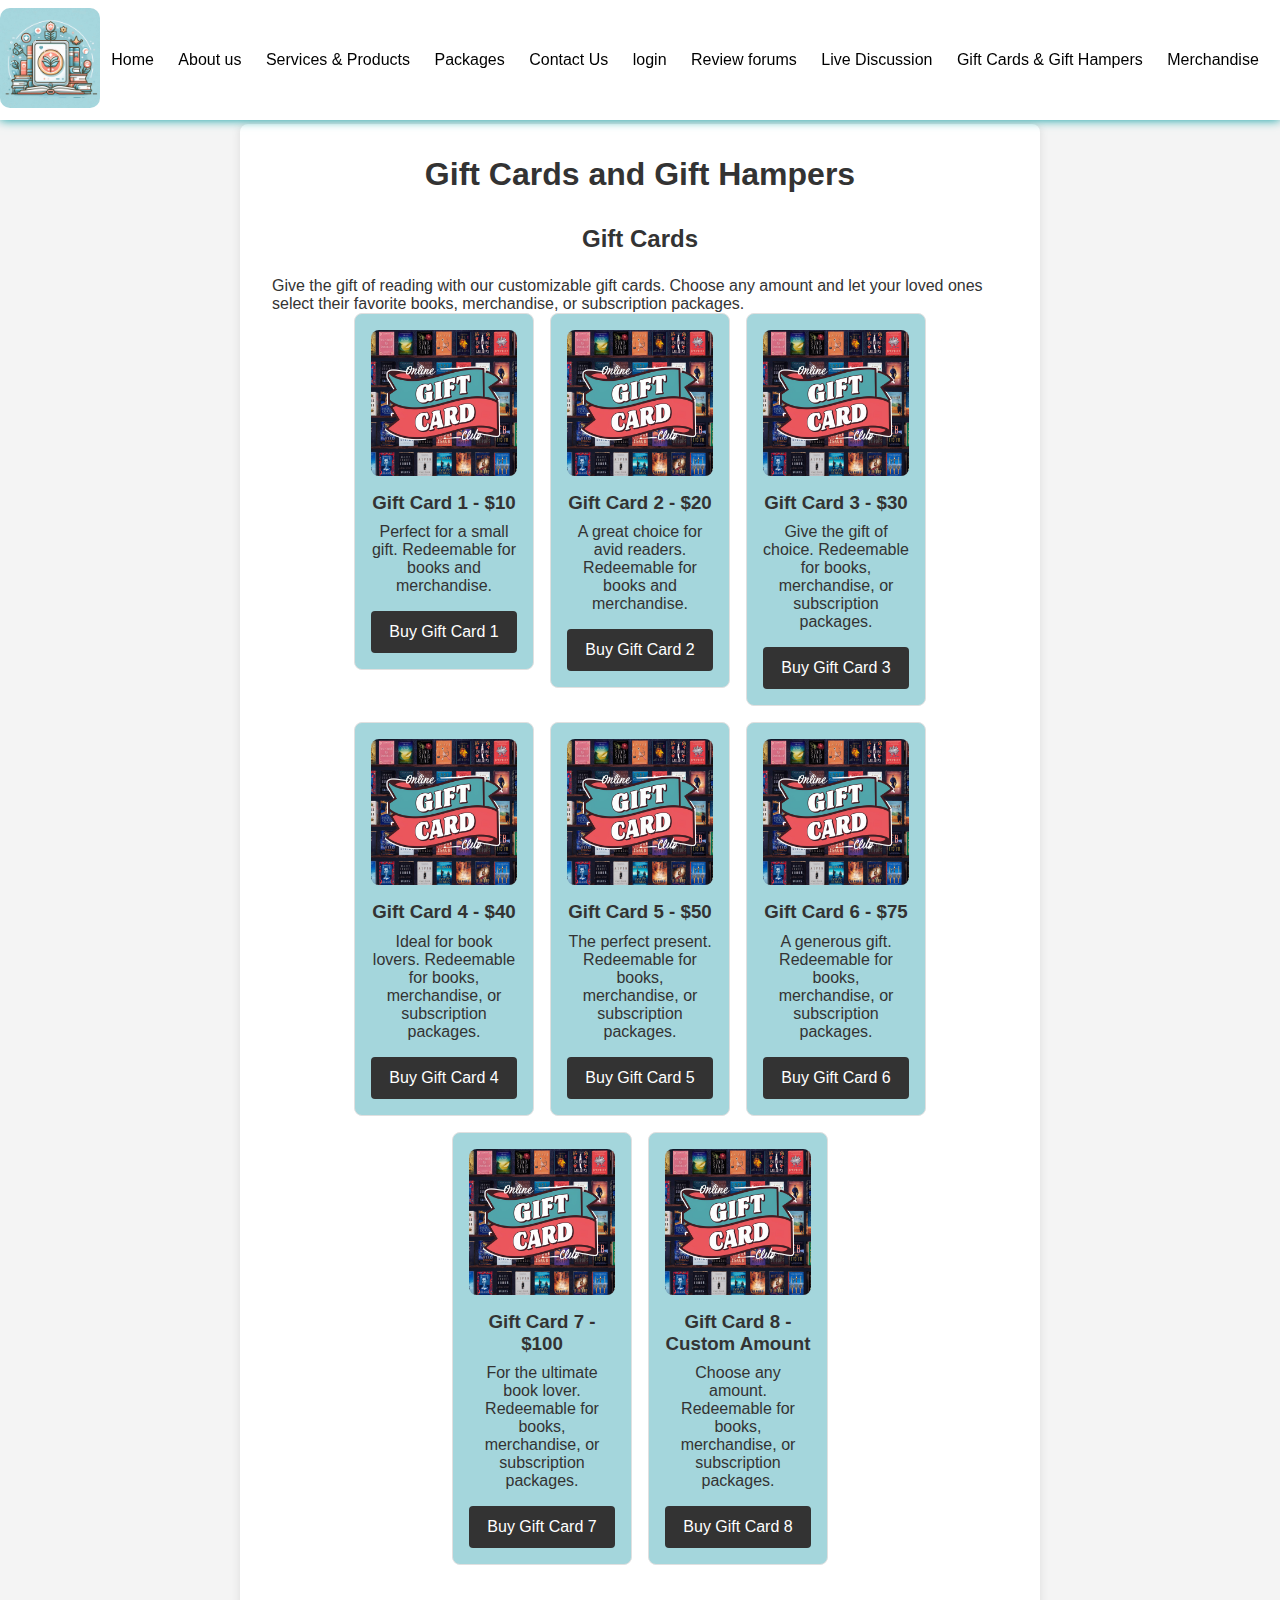
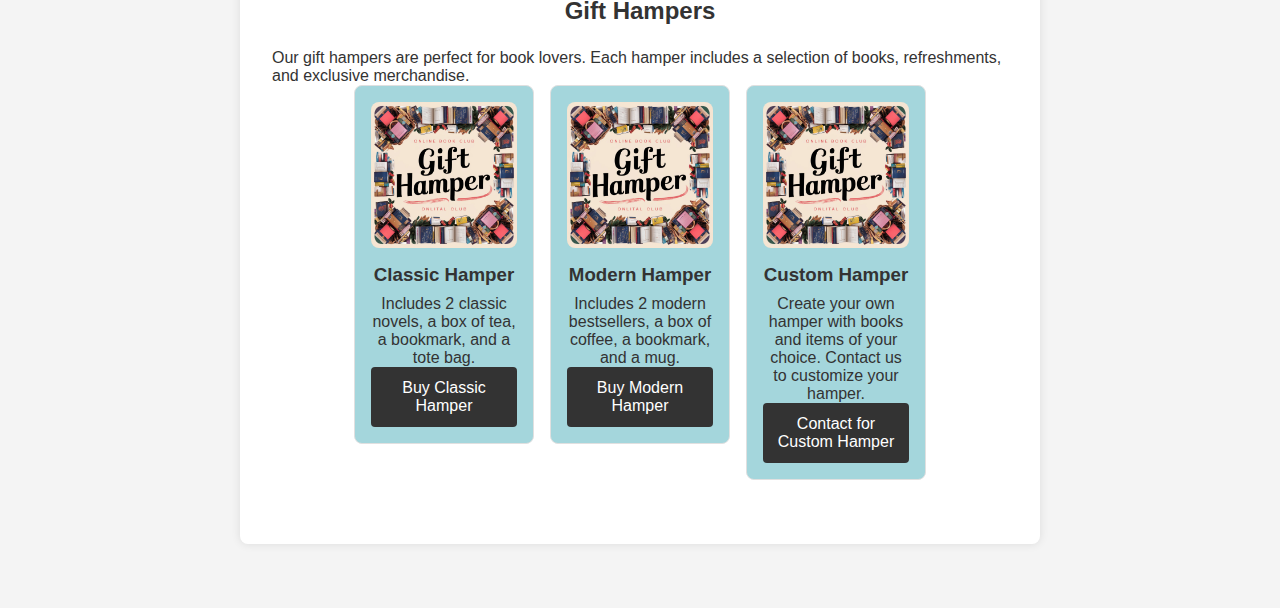
<file: gifts.html>
<!DOCTYPE html>
<html lang="en">
<head>
  <meta charset="UTF-8">
  <meta name="viewport" content="width=device-width, initial-scale=1.0">
  <title>Gift Cards and Gift Hampers - Read It</title>
  <link rel="stylesheet" href="gifts.css">
  <link rel="stylesheet" href="navbar.css">
</head>
<body>
  <section>

    <nav>
  
      <div class="logo">
        <a href="index.html">
          <img src="image/logo2.jpg" alt="Read It Logo">
        </a>
      </div>
  
        <ul>
            <li><a href="index.html">Home</a></li>
            <li><a href="index.html#about">About us</a></li>
            <li><a href="index.html#servicesproducts">Services & Products</a></li>
            <li><a href="packages.html">Packages</a></li>
            <li><a href="index.html#contactus">Contact Us</a></li>
            <li><a href="login.html">login</a></li>
            <li><a href="reviews.html">Review forums</a></li>
            <li><a href="livedis.html">Live Discussion</a></li>
            <li><a href="gifts.html">Gift Cards & Gift Hampers</a></li>
            <li><a href="merchandise.html">Merchandise</a></li>
        </ul>
  
        <div class="social_icon">
            <i class="fa-solid fa-magnifying-glass"></i>
        </div>
  
    </nav>
  </section>
  <main>
    <section class="gift-section">
      <h1>Gift Cards and Gift Hampers</h1>
      <div class="gift-cards">
        <h2>Gift Cards</h2>
        <p>Give the gift of reading with our customizable gift cards. Choose any amount and let your loved ones select their favorite books, merchandise, or subscription packages.</p>
        <div class="card-list">
          <div class="card-item">
            <img src="image/Banner/giftcard.jpeg" alt="Gift Card 1">
            <h3>Gift Card 1 - $10</h3>
            <p class="description">Perfect for a small gift. Redeemable for books and merchandise.</p>
            <button class="buy-button">Buy Gift Card 1</button>
          </div>
          <div class="card-item">
            <img src="image/Banner/giftcard.jpeg" alt="Gift Card 2">
            <h3>Gift Card 2 - $20</h3>
            <p class="description">A great choice for avid readers. Redeemable for books and merchandise.</p>
            <button class="buy-button">Buy Gift Card 2</button>
          </div>
          <div class="card-item">
            <img src="image/Banner/giftcard.jpeg" alt="Gift Card 3">
            <h3>Gift Card 3 - $30</h3>
            <p class="description">Give the gift of choice. Redeemable for books, merchandise, or subscription packages.</p>
            <button class="buy-button">Buy Gift Card 3</button>
          </div>
          <div class="card-item">
            <img src="image/Banner/giftcard.jpeg" alt="Gift Card 4">
            <h3>Gift Card 4 - $40</h3>
            <p class="description">Ideal for book lovers. Redeemable for books, merchandise, or subscription packages.</p>
            <button class="buy-button">Buy Gift Card 4</button>
          </div>
          <div class="card-item">
            <img src="image/Banner/giftcard.jpeg" alt="Gift Card 5">
            <h3>Gift Card 5 - $50</h3>
            <p class="description">The perfect present. Redeemable for books, merchandise, or subscription packages.</p>
            <button class="buy-button">Buy Gift Card 5</button>
          </div>
          <div class="card-item">
            <img src="image/Banner/giftcard.jpeg" alt="Gift Card 6">
            <h3>Gift Card 6 - $75</h3>
            <p class="description">A generous gift. Redeemable for books, merchandise, or subscription packages.</p>
            <button class="buy-button">Buy Gift Card 6</button>
          </div>
          <div class="card-item">
            <img src="image/Banner/giftcard.jpeg" alt="Gift Card 7">
            <h3>Gift Card 7 - $100</h3>
            <p class="description">For the ultimate book lover. Redeemable for books, merchandise, or subscription packages.</p>
            <button class="buy-button">Buy Gift Card 7</button>
          </div>
          <div class="card-item">
            <img src="image/Banner/giftcard.jpeg" alt="Gift Card 8">
            <h3>Gift Card 8 - Custom Amount</h3>
            <p class="description">Choose any amount. Redeemable for books, merchandise, or subscription packages.</p>
            <button class="buy-button">Buy Gift Card 8</button>
          </div>
        </div>
      </div>
      <div class="gift-hampers">
        <h2>Gift Hampers</h2>
        <p>Our gift hampers are perfect for book lovers. Each hamper includes a selection of books, refreshments, and exclusive merchandise.</p>
        <div class="hamper-list">
          <div class="hamper-item">
            <img src="image/Banner/gifth.jpeg" alt="Classic Hamper">
            <h3>Classic Hamper</h3>
            <p>Includes 2 classic novels, a box of tea, a bookmark, and a tote bag.</p>
            <button class="buy-button">Buy Classic Hamper</button>
          </div>
          <div class="hamper-item">
            <img src="image/Banner/gifth.jpeg" alt="Modern Hamper">
            <h3>Modern Hamper</h3>
            <p>Includes 2 modern bestsellers, a box of coffee, a bookmark, and a mug.</p>
            <button class="buy-button">Buy Modern Hamper</button>
          </div>
          <div class="hamper-item">
            <img src="image/Banner/gifth.jpeg" alt="Custom Hamper">
            <h3>Custom Hamper</h3>
            <p>Create your own hamper with books and items of your choice. Contact us to customize your hamper.</p>
            <a href="index.html#contactus" class="buy-button">Contact for Custom Hamper</a>
          </div>
        </div>
      </div>
    </section>
  </main>
</body>
</html>
</file>
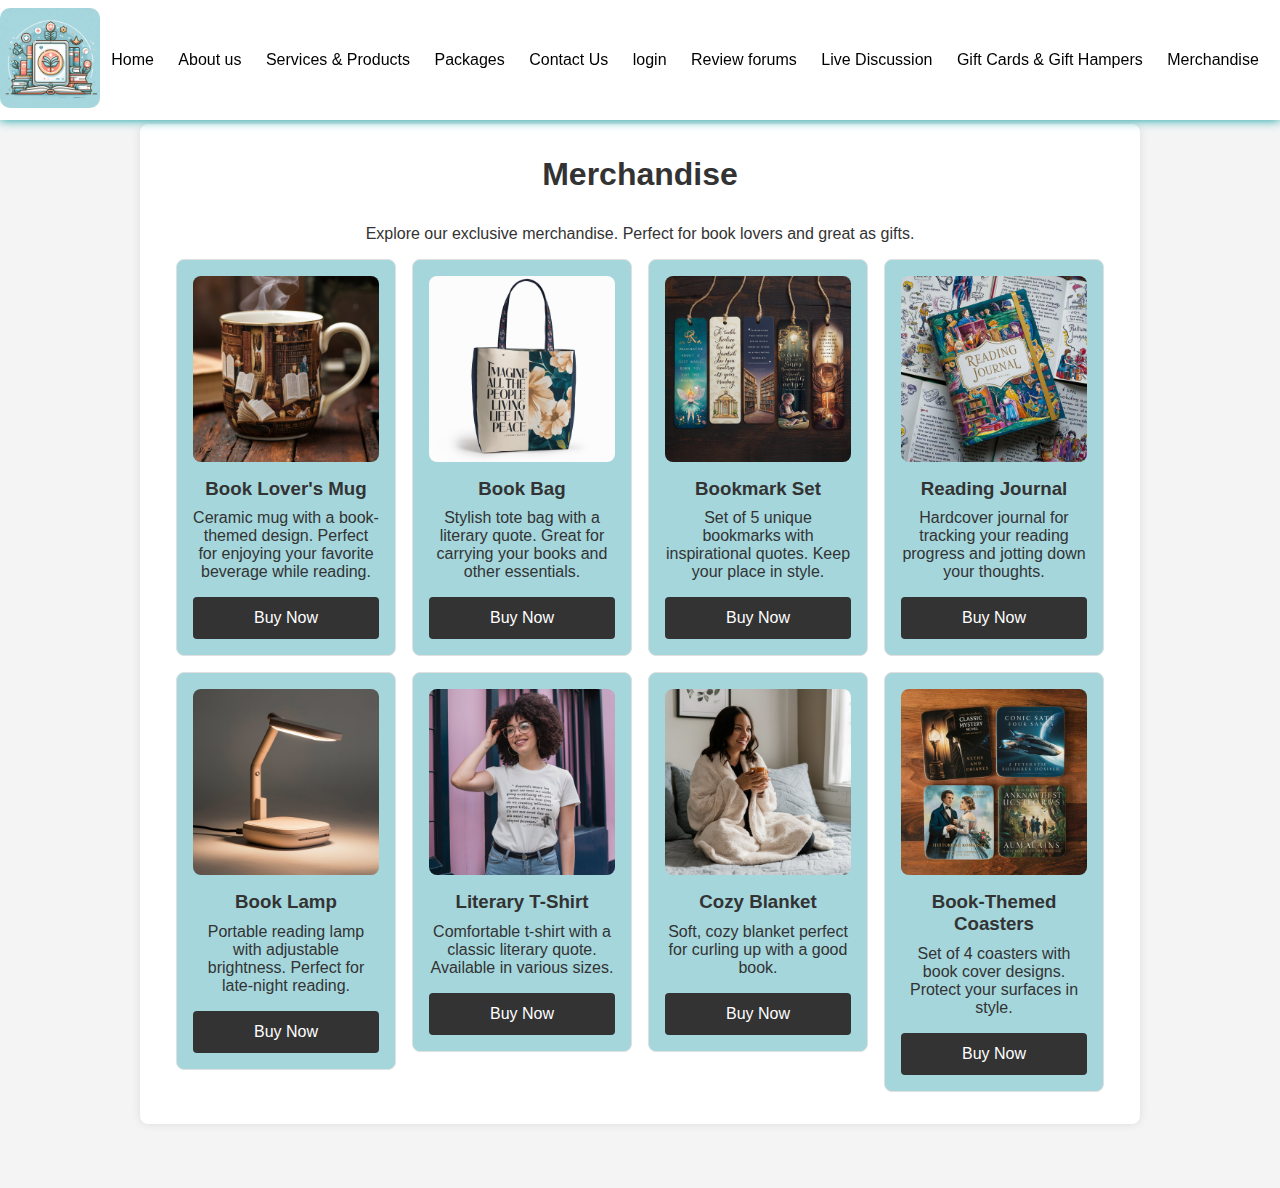
<file: merchandise.html>
<!DOCTYPE html>
<html lang="en">
<head>
  <meta charset="UTF-8">
  <meta name="viewport" content="width=device-width, initial-scale=1.0">
  <title>Merchandise - Read It</title>
  <link rel="stylesheet" href="merchandise.css">
  <link rel="stylesheet" href="navbar.css">
</head>
<body>
  <section>

    <nav>
  
      <div class="logo">
        <a href="index.html">
          <img src="image/logo2.jpg" alt="Read It Logo">
        </a>
      </div>
  
        <ul>
            <li><a href="index.html">Home</a></li>
            <li><a href="index.html#about">About us</a></li>
            <li><a href="#servicesproducts">Services & Products</a></li>
            <li><a href="packages.html">Packages</a></li>
            <li><a href="index.html#contactus">Contact Us</a></li>
            <li><a href="login.html">login</a></li>
            <li><a href="reviews.html">Review forums</a></li>
            <li><a href="livedis.html">Live Discussion</a></li>
            <li><a href="gifts.html">Gift Cards & Gift Hampers</a></li>
            <li><a href="merchandise.html">Merchandise</a></li>
        </ul>
  
        <div class="social_icon">
            <i class="fa-solid fa-magnifying-glass"></i>
        </div>
  
    </nav>
  </section>
  <main>
    <section class="merchandise-section">
      <h1>Merchandise</h1>
      <p>Explore our exclusive merchandise. Perfect for book lovers and great as gifts.</p>
      <div class="merchandise-list">
        <div class="merchandise-item">
          <img src="image/merchandise/m1.jpeg" alt="Merchandise 1">
          <h3>Book Lover's Mug</h3>
          <p>Ceramic mug with a book-themed design. Perfect for enjoying your favorite beverage while reading.</p>
          <button class="buy-button">Buy Now</button>
        </div>
        <div class="merchandise-item">
          <img src="image/merchandise/m2.jpeg" alt="Merchandise 2">
          <h3>Book Bag</h3>
          <p>Stylish tote bag with a literary quote. Great for carrying your books and other essentials.</p>
          <button class="buy-button">Buy Now</button>
        </div>
        <div class="merchandise-item">
          <img src="image/merchandise/m3.jpeg" alt="Merchandise 3">
          <h3>Bookmark Set</h3>
          <p>Set of 5 unique bookmarks with inspirational quotes. Keep your place in style.</p>
          <button class="buy-button">Buy Now</button>
        </div>
        <div class="merchandise-item">
          <img src="image/merchandise/m4.jpeg" alt="Merchandise 4">
          <h3>Reading Journal</h3>
          <p>Hardcover journal for tracking your reading progress and jotting down your thoughts.</p>
          <button class="buy-button">Buy Now</button>
        </div>
        <div class="merchandise-item">
          <img src="image/merchandise/m5.jpeg" alt="Merchandise 5">
          <h3>Book Lamp</h3>
          <p>Portable reading lamp with adjustable brightness. Perfect for late-night reading.</p>
          <button class="buy-button">Buy Now</button>
        </div>
        <div class="merchandise-item">
          <img src="image/merchandise/m6.jpeg" alt="Merchandise 6">
          <h3>Literary T-Shirt</h3>
          <p>Comfortable t-shirt with a classic literary quote. Available in various sizes.</p>
          <button class="buy-button">Buy Now</button>
        </div>
        <div class="merchandise-item">
          <img src="image/merchandise/m7.jpeg" alt="Merchandise 7">
          <h3>Cozy Blanket</h3>
          <p>Soft, cozy blanket perfect for curling up with a good book.</p>
          <button class="buy-button">Buy Now</button>
        </div>
        <div class="merchandise-item">
          <img src="image/merchandise/m8.jpeg" alt="Merchandise 8">
          <h3>Book-Themed Coasters</h3>
          <p>Set of 4 coasters with book cover designs. Protect your surfaces in style.</p>
          <button class="buy-button">Buy Now</button>
        </div>
      </div>
    </section>
  </main>
</body>
</html>
</file>
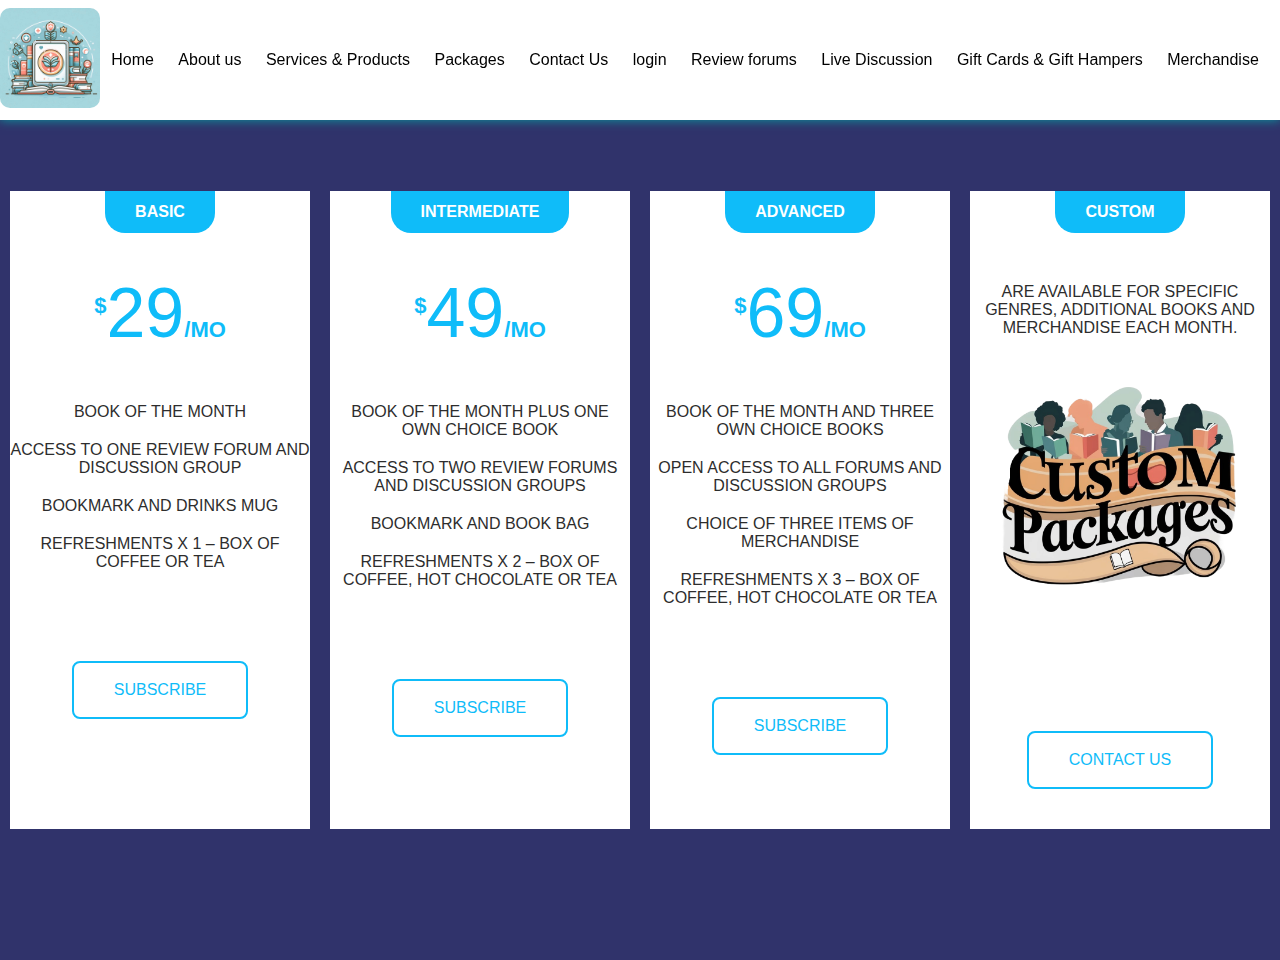
<file: packages.html>
<!DOCTYPE html>
<html lang="en">
<head>
  <meta charset="UTF-8">
  <meta name="viewport" content="width=device-width, initial-scale=1.0">
  <title></title>
  <link rel="stylesheet" href="style2.css">
  <link rel="stylesheet" href="navbar.css">
</head>
  
<section>

  <nav>

    <div class="logo">
      <a href="index.html">
        <img src="image/logo2.jpg" alt="Read It Logo">
      </a>
    </div>

      <ul>
          <li><a href="index.html">Home</a></li>
          <li><a href="index.html#about">About us</a></li>
          <li><a href="#servicesproducts">Services & Products</a></li>
          <li><a href="packages.html">Packages</a></li>
          <li><a href="index.html#contactus">Contact Us</a></li>
          <li><a href="login.html">login</a></li>
          <li><a href="reviews.html">Review forums</a></li>
          <li><a href="livedis.html">Live Discussion</a></li>
          <li><a href="gifts.html">Gift Cards & Gift Hampers</a></li>
          <li><a href="merchandise.html">Merchandise</a></li>
      </ul>

      <div class="social_icon">
          <i class="fa-solid fa-magnifying-glass"></i>
      </div>

  </nav>
</section>

<div class="pricing-table">
    <div class="pricing-card">
      <h3 class="pricing-card-header">Basic</h3>
      <div class="price"><sup>$</sup>29<span>/MO</span></div>
      <ul>
        <li><strong></strong> Book of the month</li>
        <li><strong></strong>Access to one review forum and discussion group</li>
        <li><strong></strong>Bookmark and drinks mug</li>
        <li><strong></strong>Refreshments x 1 – box of coffee or tea</li>
      </ul>
      <a href="#" class="order-btn">SUBSCRIBE</a>
    </div>

    <div class="pricing-card">
      <h3 class="pricing-card-header">Intermediate</h3>
      <div class="price"><sup>$</sup>49<span>/MO</span></div>
      <ul>
        <li><strong></strong>Book of the month plus one own choice book</li>
        <li><strong></strong>Access to two review forums and discussion groups</li>
        <li><strong></strong>Bookmark and book bag</li>
        <li><strong></strong>Refreshments x 2 – box of coffee, hot chocolate or tea</li>
      </ul>
      <a href="#" class="order-btn">SUBSCRIBE</a>
    </div>

    <div class="pricing-card">
      <h3 class="pricing-card-header">Advanced</h3>
      <div class="price"><sup>$</sup>69<span>/MO</span></div>
      <ul>
        <li><strong></strong>Book of the month and three own choice books</li>
        <li><strong></strong>Open access to all forums and discussion groups</li>
        <li><strong></strong>Choice of three items of merchandise</li>
        <li><strong></strong>Refreshments x 3 – box of coffee, hot chocolate or tea</li>
      </ul>
      <a href="#" class="order-btn">SUBSCRIBE</a>
    </div>

    <div class="pricing-card">
      <h3 class="pricing-card-header">Custom</h3>
      <div class="price"><sup></sup><span></span></div>
      <ul>
        <li><strong></strong> are available for specific genres, additional 
          books and merchandise each month.</li>
          <img src="image/Packages/custompackages.png" alt="" width="300" height="300">
      </ul>
      <a href="index.html#contactus" class="order-btn">Contact Us</a>
    </div>
  </div>


</body>
</html>
</file>
<file: gifts.css>
* {
  margin: 0;
  padding: 0;
  box-sizing: border-box;
}

body {
  font-family: Arial, sans-serif;
  background-color: #f4f4f4;
  color: #333;
  display: flex;
  flex-direction: column;
  min-height: 100vh;
}

header {
  background-color: #333;
  color: #fff;
  padding: 1em 0;
  text-align: center;
}

header nav ul {
  list-style: none;
  display: flex;
  justify-content: center;
  gap: 1em;
}

header nav ul li {
  margin: 0;
}

header nav ul li a {
  color: #fff;
  text-decoration: none;
  font-weight: bold;
}

header nav ul li a:hover {
  text-decoration: underline;
}

main {
  flex: 1;
  padding: 2em;
}

.gift-section {
  background: #fff;
  padding: 2em;
  margin: 2em auto;
  max-width: 800px;
  box-shadow: 0 0 10px rgba(0, 0, 0, 0.1);
  border-radius: 8px;
}

.gift-section h1, .gift-section h2 {
  text-align: center;
  margin-bottom: 1em;
}

.gift-cards, .gift-hampers {
  margin-bottom: 2em;
}

.card-list, .hamper-list {
  display: flex;
  flex-wrap: wrap;
  gap: 1em;
  justify-content: center;
}

.card-item, .hamper-item {
  background: #a4d6dc;
  padding: 1em;
  border: 1px solid #e0e0e0;
  border-radius: 8px;
  max-width: 180px;
  display: flex;
  flex-direction: column;
  justify-content: space-between;
  height: 100%;
  text-align: center;
}

.card-item img, .hamper-item img {
  width: 100%;
  height: auto;
  border-radius: 8px;
  margin-bottom: 1em;
}

.card-item h3, .hamper-item h3 {
  margin-bottom: 0.5em;
}

.description {
  flex-grow: 1;
  margin-bottom: 1em;
}

.buy-button {
  display: block;
  width: 100%;
  padding: 0.75em;
  background-color: #333;
  color: #fff;
  border: none;
  border-radius: 4px;
  font-size: 1em;
  cursor: pointer;
  text-align: center;
  margin-top: auto;
  text-decoration: none;
}

.buy-button:hover {
  background-color: #555;
}

footer {
  background-color: #333;
  color: #fff;
  text-align: center;
  padding: 1em 0;
}
</file>
<file: merchandise.css>
* {
  margin: 0;
  padding: 0;
  box-sizing: border-box;
}

body {
  font-family: Arial, sans-serif;
  background-color: #f4f4f4;
  color: #333;
  display: flex;
  flex-direction: column;
  min-height: 100vh;
}

header {
  background-color: #333;
  color: #fff;
  padding: 1em 0;
  text-align: center;
}

header nav ul {
  list-style: none;
  display: flex;
  justify-content: center;
  gap: 1em;
}

header nav ul li {
  margin: 0;
}

header nav ul li a {
  color: #fff;
  text-decoration: none;
  font-weight: bold;
}

header nav ul li a:hover {
  text-decoration: underline;
}

main {
  flex: 1;
  padding: 2em;
}

.merchandise-section {
  background: #fff;
  padding: 2em;
  margin: 2em auto;
  max-width: 1000px;
  box-shadow: 0 0 10px rgba(0, 0, 0, 0.1);
  border-radius: 8px;
}

.merchandise-section h1, .merchandise-section p {
  text-align: center;
  margin-bottom: 1em;
}

.merchandise-list {
  display: flex;
  flex-wrap: wrap;
  gap: 1em;
  justify-content: center;
}

.merchandise-item {
  background: #a4d6dc;
  padding: 1em;
  border: 1px solid #e0e0e0;
  border-radius: 8px;
  max-width: 220px;
  display: flex;
  flex-direction: column;
  justify-content: space-between;
  height: 100%;
  text-align: center;
}

.merchandise-item img {
  width: 100%;
  height: auto;
  border-radius: 8px;
  margin-bottom: 1em;
}

.merchandise-item h3 {
  margin-bottom: 0.5em;
}

.merchandise-item p {
  flex-grow: 1;
  margin-bottom: 1em;
}

.buy-button {
  display: block;
  width: 100%;
  padding: 0.75em;
  background-color: #333;
  color: #fff;
  border: none;
  border-radius: 4px;
  font-size: 1em;
  cursor: pointer;
  text-align: center;
  margin-top: auto;
  text-decoration: none;
}

.buy-button:hover {
  background-color: #555;
}

footer {
  background-color: #333;
  color: #fff;
  text-align: center;
  padding: 1em 0;
  position: relative;
  width: 100%;
}
</file>
<file: style2.css>
*{
  margin: 0;
  padding: 0;
  box-sizing: border-box;
  font-family: "Open Sans",sans-serif;
  text-decoration: none;
  list-style: none;
}

body{
  background-color: #30336b;
  min-height: 100vh;
  display: flex;
  align-items: center;
}

.pricing-table{
  display: flex;
  flex-wrap: wrap;
  justify-content: space-around;
  width: min(1600px, 100%);
  margin: auto;
}

.pricing-card{
  flex: 1;
  max-width: 360px;
  background-color: #fff;
  margin: 20px 10px;
  text-align: center;
  cursor: pointer;
  overflow: hidden;
  color: #2d2d2d;
  transition: .3s linear;
}

.pricing-card-header{
  background-color: #0fbcf9;
  display: inline-block;
  color: #fff;
  padding: 12px 30px;
  border-radius: 0 0 20px 20px;
  font-size: 16px;
  text-transform: uppercase;
  font-weight: 600;
  transition: .4s linear;
}

.pricing-card:hover .pricing-card-header{
  box-shadow: 0 0 0 26em #0fbcf9;
}

.price{
  font-size: 70px;
  color: #0fbcf9;
  margin: 40px 0;
  transition: .2s linear;
}

.price sup, .price span{
  font-size: 22px;
  font-weight: 700;
}

.pricing-card:hover ,.pricing-card:hover .price{
  color: #fff;
}

.pricing-card li{
  font-size: 16px;
  padding: 10px 0;
  text-transform: uppercase;
}

.order-btn{
  display: inline-block;
  margin-bottom: 40px;
  margin-top: 80px;
  border: 2px solid #0fbcf9;
  color: #0fbcf9;
  padding: 18px 40px;
  border-radius: 8px;
  text-transform: uppercase;
  font-weight: 500;
  transition: .3s linear;
}

.order-btn:hover{
  background-color: #0fbcf9;
  color: #fff;
}

@media screen and (max-width:1100px){
  .pricing-card{
    flex: 50%;
  }
}
</file>
<file: navbar.css>
/* Reset margin, padding, and box-sizing */
* {
    margin: 0;
    padding: 0;
    box-sizing: border-box;
    font-family: sans-serif;
}

/* Style for the navigation section */
section nav {
    width: 100%;
    display: flex;
    align-items: center;
    justify-content: space-around;
    box-shadow: 0 0 10px #089da1;
    background: #fff;
    position: fixed; /* Fix the nav bar to the top */
    top: 0; /* Ensure the nav bar is positioned at the top */
    z-index: 100; /* Ensure the nav bar stays above other elements */
}

/* Style for the logo image within the nav bar */
section nav .logo img {
    width: 100px;
    cursor: pointer;
    margin: 8px 0;
    border-radius: 10%;
}

/* Style for the unordered list within the nav bar */
section nav ul {
    list-style: none;
}

/* Style for each list item within the nav bar */
section nav li {
    display: inline-block;
    padding: 0 10px;
}

/* Style for the links within each list item */
section nav li a {
    text-decoration: none;
    color: #000;
}

/* Hover effect for the links within each list item */
section nav li a:hover {
    color: #089da1;
}

/* Style for social icons within the nav bar */
section nav .social_icon i {
    margin: 0 5px;
    font-size: 18px;
}

/* Hover effect for the social icons */
section nav .social_icon i:hover {
    color: #089da1;
    cursor: pointer;
}

/* Add top margin to the body to prevent content from being hidden behind the nav bar */
body {
    margin-top: 60px; /* Adjust the value to match the height of the nav bar */
}
</file>
